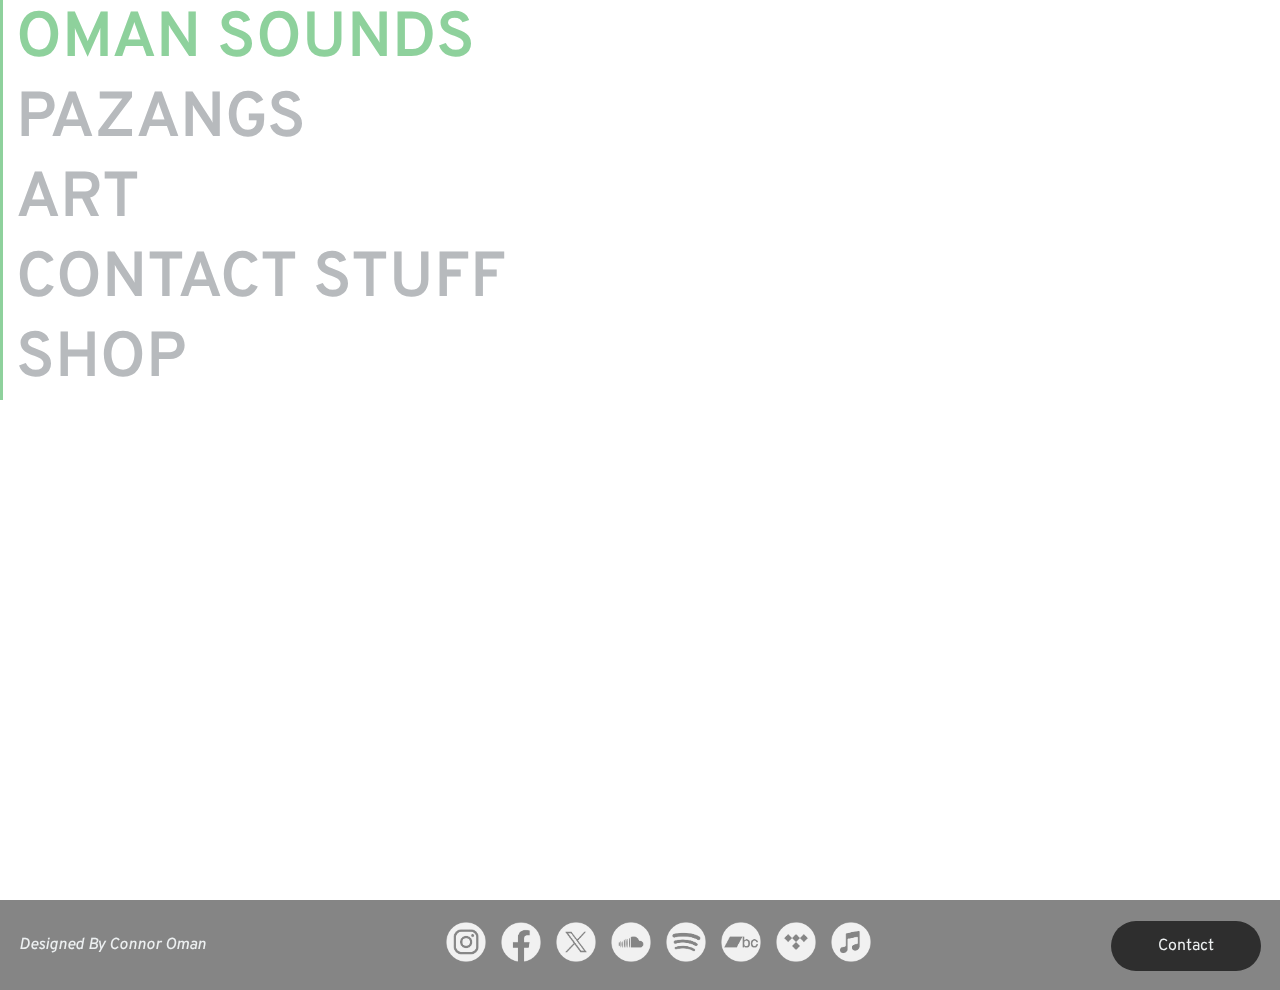
<file: index.html>
<!DOCTYPE html>
<html>
<head>
    <link rel="icon" href="MEDIA/O_LOGO.png">
    <link rel="stylesheet" href="CSS/style.css">
    <title>OMAN SOUNDS</title>
    <meta data-n-head="ssr" charset="utf-8">
    <meta data-n-head="ssr" name="viewport" content="width=device-width,user-scalable=yes,initial-scale=1,maximum-scale=5,minimum-scale=1">
    <meta data-n-head="ssr" name="title" content="OMAN">
    <script type="module" src="Threejs/main.js"></script>
</head>

<body>

        <canvas id="bg"></canvas>

        <div class="list-group">
            <a href="PAGES/omansounds.html" class="menu"><span>OMAN SOUNDS</span></a>
            <a href="PAGES/pazangs.html" class="menu"><span>PAZANGS</span></a>
            <a href="PAGES/art.html" class="menu"><span>ART</span></a>
            <a href="PAGES/contact.html" class="menu"><span>CONTACT STUFF</span></a> 
            <a href="#" class="restricted"><span>SHOP</span></a> 
        </div>
    


        <footer>
            <p>Designed By Connor Oman</p>
            <div class="icons">
                <a href="https://www.instagram.com/omansounds/" target="_blank" rel="noopener noreferrer"><img src="ICONS/WHITE ICONS/instagram.png" alt="" ></a>
                <a href="https://www.facebook.com/omansound" target="_blank" rel="noopener noreferrer"><img src="ICONS/WHITE ICONS/facebook.png" alt="" ></a>
                <a href="https://twitter.com/omansounds" target="_blank" rel="noopener noreferrer"><img src="ICONS/WHITE ICONS/x.png" alt="" ></a>
                <a href="https://soundcloud.com/omansounds" target="_blank" rel="noopener noreferrer"><img src="ICONS/WHITE ICONS/soundcloud.png" alt="" ></a>
                <a href="https://open.spotify.com/artist/5oAYGokIo17LPd5hSPGKab?si=jHeUiwX2R36ZQYF9AEYytw&nd=1&dlsi=00208355bb8a4d9e" target="_blank" rel="noopener noreferrer"><img src="ICONS/WHITE ICONS/spotify.png" alt="" ></a>
                <a href="https://omansounds.bandcamp.com/" target="_blank" rel="noopener noreferrer"><img src="ICONS/WHITE ICONS/bandcamp.png" alt="" ></a>
                <a href="https://tidal.com/browse/artist/38208561" target="_blank" rel="noopener noreferrer"><img src="ICONS/WHITE ICONS/tidal.png" alt="" ></a>
                <a href="https://music.apple.com/us/artist/oman/1530680207" target="_blank" rel="noopener noreferrer"><img src="ICONS/WHITE ICONS/applemusic.png" alt="" ></a>
            </div>
            <a class="cta" href="PAGES/contact.html".><button class="contact">Contact</button> </a> 
        </footer>

</body>
</html>
</file>
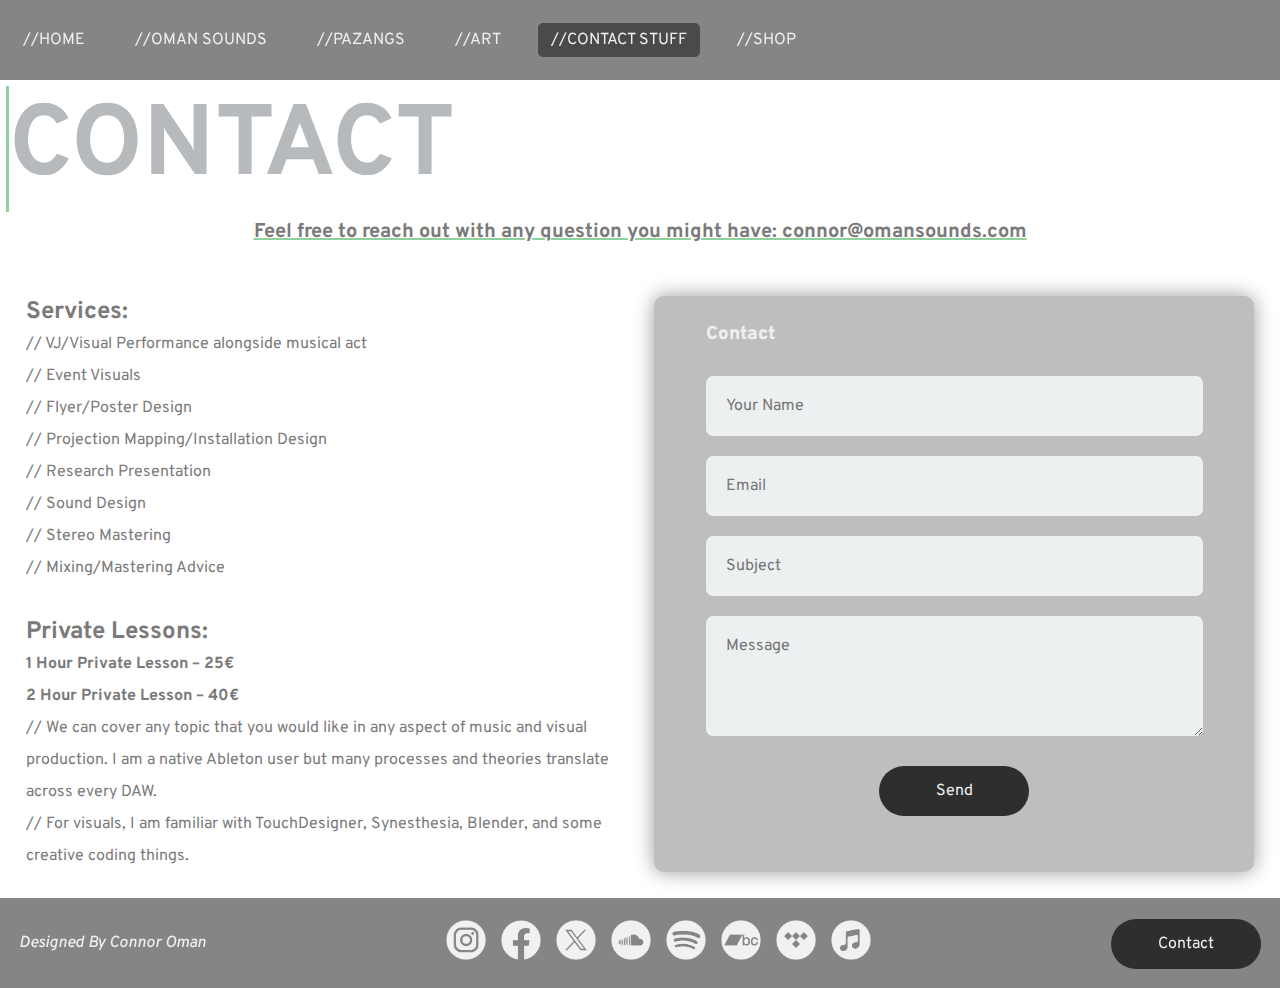
<file: PAGES/contact.html>
<!DOCTYPE html>
<html>

<head>
    <link rel="icon" href="../MEDIA/O_LOGO.png">
    <meta charset="UTF-8">
    <meta name="viewport" content="width=device-width, initial-scale=1.0">
    <title>CONTACT STUFF</title>
    <link rel="stylesheet" href="../CSS/style.css">
    <link rel="stylesheet" href="https://cdnjs.cloudflare.com/ajax/libs/font-awesome/5.15.3/css/all.min.css"/>
</head>

<body>

    <nav>
        <input type="checkbox" id="check">
        <label for="check" class="checkbtn">
            <i class="fas fa-bars"></i>
        </label>
        <ul>
            <li><a href="../index.html">//HOME</a></li>
            <li><a href="../PAGES/omansounds.html">//OMAN SOUNDS</a></li>
            <li><a href="../PAGES/pazangs.html">//PAZANGS</a></li>
            <li><a href="../PAGES/art.html">//ART</a></li>
            <li><a class="active" href="../PAGES/contact.html">//CONTACT STUFF</a></li>
            <li><a href="#" class="nav-restricted">//SHOP</a></li>
        </ul>
    </nav>

    <div class="header">
        <h1>CONTACT</h1>
    </div>
    
    <div class="reach-out">
    <h2>Feel free to reach out with any question you might have: connor@omansounds.com</h2>
    </div>
    
    <div class="contact-container">
        <div class="text-dings">
            <h2>Services:</h2>
            <p>// VJ/Visual Performance alongside musical act<br>

                // Event Visuals<br>
                
                // Flyer/Poster Design<br>
                
                // Projection Mapping/Installation Design<br>
                
                // Research Presentation<br>
                
                // Sound Design<br>
                
                // Stereo Mastering<br>
                
                // Mixing/Mastering Advice</p><br>

            <h2>Private Lessons:</h2>

                <h3>1 Hour Private Lesson – 25€<br>
                2 Hour Private Lesson – 40€ </h3>

                <p>// We can cover any topic that you would like in any aspect of music and visual production. I am a native Ableton user but many processes and theories translate across every DAW.<br>
                // For visuals, I am familiar with TouchDesigner, Synesthesia, Blender, and some creative coding things. </p>

        </div>

        <form action="https://api.web3forms.com/submit" method="POST">
            <h3>Contact</h3>
            <input type="hidden" name="access_key" value="5800b473-8b00-4436-8b8a-6d17a38d0528">
            <input type="text" name="" placeholder="Your Name" required>
            <input type="email" name="" placeholder="Email" required>
            <input type="text" name="" placeholder="Subject" required>
            <textarea name="message" rows="4" placeholder="Message"></textarea>
            <button type="submit">Send</button>
        </form>
           
    </div>

    <footer>
        <p>Designed By Connor Oman</p>
        <div class="icons">
            <a href="https://www.instagram.com/omansounds/" target="_blank" rel="noopener noreferrer"><img src="../ICONS/WHITE ICONS/instagram.png" alt="" width="40"></a>
            <a href="https://www.facebook.com/omansound" target="_blank" rel="noopener noreferrer"><img src="../ICONS/WHITE ICONS/facebook.png" alt="" width="40"></a>
            <a href="https://twitter.com/omansounds" target="_blank" rel="noopener noreferrer"><img src="../ICONS/WHITE ICONS/x.png" alt="" width="40"></a>
            <a href="https://soundcloud.com/omansounds" target="_blank" rel="noopener noreferrer"><img src="../ICONS/WHITE ICONS/soundcloud.png" alt="" width="40"></a>
            <a href="https://open.spotify.com/artist/5oAYGokIo17LPd5hSPGKab?si=jHeUiwX2R36ZQYF9AEYytw&nd=1&dlsi=00208355bb8a4d9e" target="_blank" rel="noopener noreferrer"><img src="../ICONS/WHITE ICONS/spotify.png" alt="" width="40"></a>
            <a href="https://omansounds.bandcamp.com/" target="_blank" rel="noopener noreferrer"><img src="../ICONS/WHITE ICONS/bandcamp.png" alt="" width="40"></a>
            <a href="https://tidal.com/browse/artist/38208561" target="_blank" rel="noopener noreferrer"><img src="../ICONS/WHITE ICONS/tidal.png" alt="" width="40"></a>
            <a href="https://music.apple.com/us/artist/oman/1530680207" target="_blank" rel="noopener noreferrer"><img src="../ICONS/WHITE ICONS/applemusic.png" alt="" width="40"></a>
        </div>
        <a href="contact.html".><button class="contact">Contact</button> </a> 
    </footer>

</body>
</html>
</file>
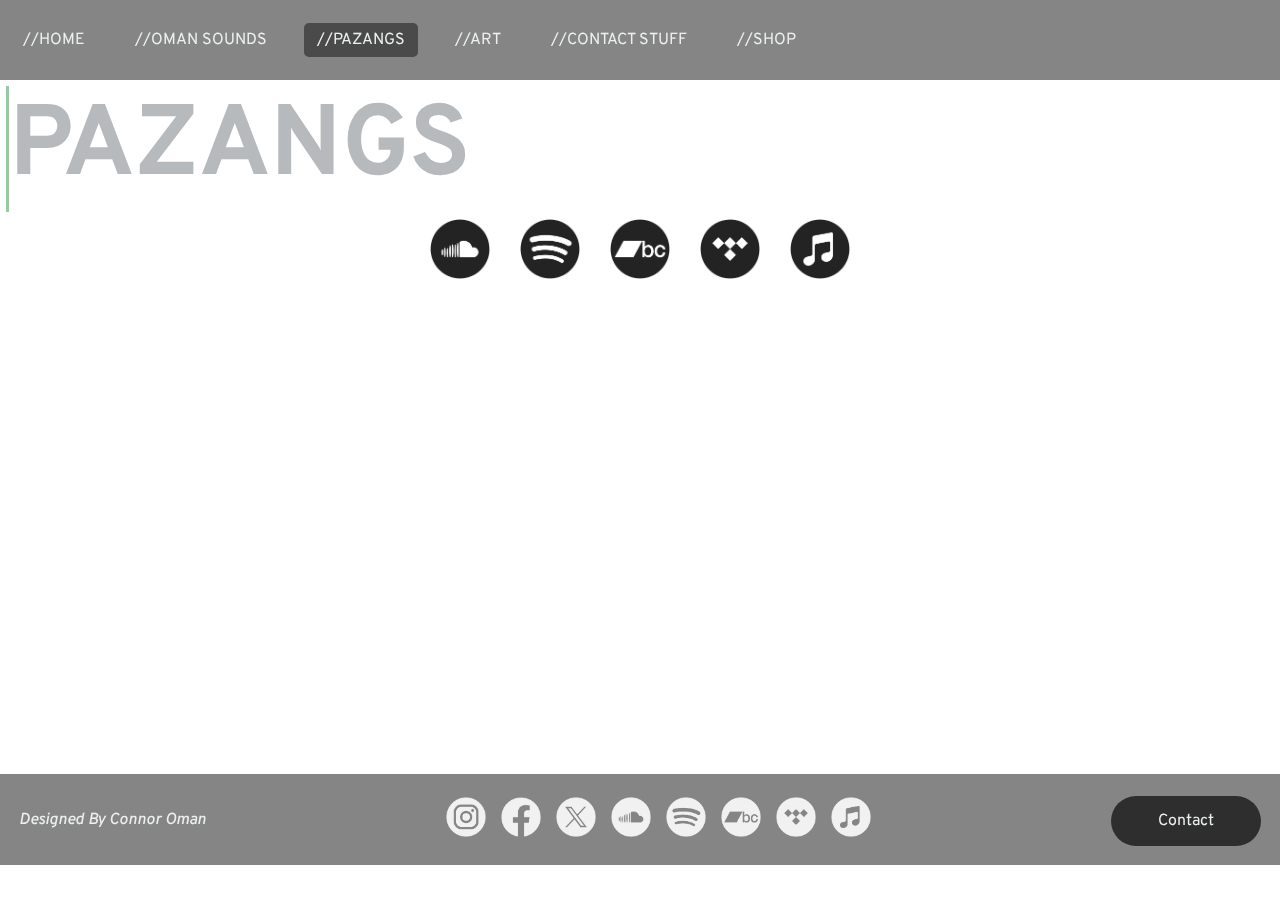
<file: PAGES/pazangs.html>
<!DOCTYPE html>
<html>
<head>
    <link rel="icon" href="../MEDIA/O_LOGO.png">
    <meta charset="UTF-8">
    <meta name="viewport" content="width=device-width, initial-scale=1.0">
    <title>PAZANGS</title>
    <link rel="stylesheet" href="../CSS/style.css">
    <link rel="stylesheet" href="https://cdnjs.cloudflare.com/ajax/libs/font-awesome/5.15.3/css/all.min.css"/>
    <script type="module" src="../js/inst_o.js"></script>
</head>
<body>
    <canvas id="bg2"></canvas>

    <div class="pazang-container">
        <nav>
            <input type="checkbox" id="check">
            <label for="check" class="checkbtn">
                <i class="fas fa-bars"></i>
            </label>
            <ul>
                <li><a href="../index.html">//HOME</a></li>
                <li><a href="../PAGES/omansounds.html">//OMAN SOUNDS</a></li>
                <li><a class="active" href="#">//PAZANGS</a></li>
                <li><a href="../PAGES/art.html">//ART</a></li>
                <li><a href="../PAGES/contact.html">//CONTACT STUFF</a></li>
                <li><a href="#" class="nav-restricted">//SHOP</a></li>
            </ul>
        </nav>

        <div class="header">
            <h1>PAZANGS</h1>
        </div>

        <div class="music-icons">
            <a href="https://soundcloud.com/omansounds" target="_blank" rel="noopener noreferrer"><img src="../ICONS/BLACK ICONS/soundcloud.png" alt="" width="60"></a>
            <a href="https://open.spotify.com/artist/5oAYGokIo17LPd5hSPGKab?si=jHeUiwX2R36ZQYF9AEYytw&nd=1&dlsi=00208355bb8a4d9e" target="_blank" rel="noopener noreferrer"><img src="../ICONS/BLACK ICONS/spotify.png" alt="" width="60"></a>
            <a href="https://omansounds.bandcamp.com/" target="_blank" rel="noopener noreferrer"><img src="../ICONS/BLACK ICONS/bandcamp.png" alt="" width="60"></a>
            <a href="https://tidal.com/browse/artist/38208561" target="_blank" rel="noopener noreferrer"><img src="../ICONS/BLACK ICONS/tidal.png" alt="" width="60"></a>
            <a href="https://music.apple.com/us/artist/oman/1530680207" target="_blank" rel="noopener noreferrer"><img src="../ICONS/BLACK ICONS/applemusic.png" alt="" width="60"></a>
        </div>

        <div class="pazang-gallery">
            <iframe style="border-radius:12px" src="https://open.spotify.com/embed/album/3oHZ1DuLc0IUsZ7SKvNDpt?utm_source=generator&theme=0" 
                width="100%" height="400" frameBorder="0" allowfullscreen="" allow="autoplay; clipboard-write; encrypted-media; fullscreen; picture-in-picture" loading="lazy"></iframe>
            <iframe style="border-radius:12px" src="https://open.spotify.com/embed/album/2vdlN9nOtCmcQYrryKhKrh?utm_source=generator&theme=0" 
                width="100%" height="400" frameBorder="0" allowfullscreen="" allow="autoplay; clipboard-write; encrypted-media; fullscreen; picture-in-picture" loading="lazy"></iframe>
            <iframe style="border-radius:12px" src="https://open.spotify.com/embed/album/5hFRW1rt4URAB541fh94gN?utm_source=generator&theme=0" 
                width="100%" height="400" frameBorder="0" allowfullscreen="" allow="autoplay; clipboard-write; encrypted-media; fullscreen; picture-in-picture" loading="lazy"></iframe>
        </div>

        <footer>
            <p>Designed By Connor Oman</p>
            <div class="icons">
                <a href="https://www.instagram.com/omansounds/" target="_blank" rel="noopener noreferrer"><img src="../ICONS/WHITE ICONS/instagram.png" alt="" width="40"></a>
                <a href="https://www.facebook.com/omansound" target="_blank" rel="noopener noreferrer"><img src="../ICONS/WHITE ICONS/facebook.png" alt="" width="40"></a>
                <a href="https://twitter.com/omansounds" target="_blank" rel="noopener noreferrer"><img src="../ICONS/WHITE ICONS/x.png" alt="" width="40"></a>
                <a href="https://soundcloud.com/omansounds" target="_blank" rel="noopener noreferrer"><img src="../ICONS/WHITE ICONS/soundcloud.png" alt="" width="40"></a>
                <a href="https://open.spotify.com/artist/5oAYGokIo17LPd5hSPGKab?si=jHeUiwX2R36ZQYF9AEYytw&nd=1&dlsi=00208355bb8a4d9e" target="_blank" rel="noopener noreferrer"><img src="../ICONS/WHITE ICONS/spotify.png" alt="" width="40"></a>
                <a href="https://omansounds.bandcamp.com/" target="_blank" rel="noopener noreferrer"><img src="../ICONS/WHITE ICONS/bandcamp.png" alt="" width="40"></a>
                <a href="https://tidal.com/browse/artist/38208561" target="_blank" rel="noopener noreferrer"><img src="../ICONS/WHITE ICONS/tidal.png" alt="" width="40"></a>
                <a href="https://music.apple.com/us/artist/oman/1530680207" target="_blank" rel="noopener noreferrer"><img src="../ICONS/WHITE ICONS/applemusic.png" alt="" width="40"></a>
            </div>
            <a href="contact.html".><button class="contact">Contact</button> </a> 
        </footer>
    </div>
  
</body>
</html>
</file>
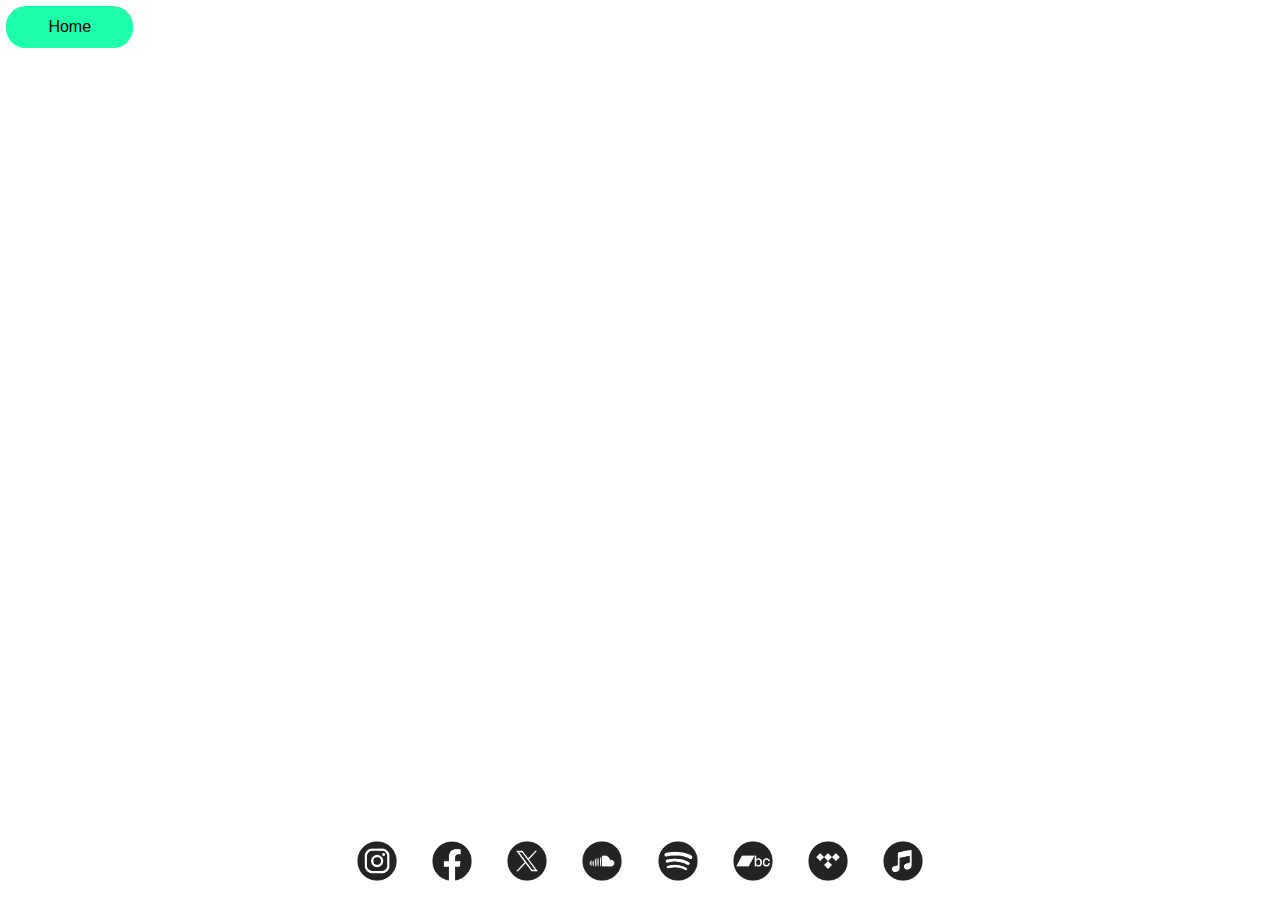
<file: PAGES/shop.html>
<!DOCTYPE html>
<html lang="en">
<head>
    <link rel="icon" href="../MEDIA/O_LOGO.png">
    <meta charset="UTF-8">
    <meta name="viewport" content="width=device-width, initial-scale=1.0">
    <link rel="stylesheet" href="../CSS/style6.css">
    <title>SHOP</title>
    <a href="../index.html".><button class="btnh"> Home</button> </a> 
</head>
<body>
    

    <footer>
        <div class="icons">
            <a href="https://www.instagram.com/omansounds/" target="_blank" rel="noopener noreferrer"><img src="../ICONS/BLACK ICONS/instagram.png" alt="" width="40"></a>
            <a href="https://www.facebook.com/omansound" target="_blank" rel="noopener noreferrer"><img src="../ICONS/BLACK ICONS/facebook.png" alt="" width="40"></a>
            <a href="https://twitter.com/omansounds" target="_blank" rel="noopener noreferrer"><img src="../ICONS/BLACK ICONS/x.png" alt="" width="40"></a>
            <a href="https://soundcloud.com/omansounds" target="_blank" rel="noopener noreferrer"><img src="../ICONS/BLACK ICONS/soundcloud.png" alt="" width="40"></a>
            <a href="https://open.spotify.com/artist/5oAYGokIo17LPd5hSPGKab?si=jHeUiwX2R36ZQYF9AEYytw&nd=1&dlsi=00208355bb8a4d9e" target="_blank" rel="noopener noreferrer"><img src="../ICONS/BLACK ICONS/spotify.png" alt="" width="40"></a>
            <a href="https://omansounds.bandcamp.com/" target="_blank" rel="noopener noreferrer"><img src="../ICONS/BLACK ICONS/bandcamp.png" alt="" width="40"></a>
            <a href="https://tidal.com/browse/artist/38208561" target="_blank" rel="noopener noreferrer"><img src="../ICONS/BLACK ICONS/tidal.png" alt="" width="40"></a>
            <a href="https://music.apple.com/us/artist/oman/1530680207" target="_blank" rel="noopener noreferrer"><img src="../ICONS/BLACK ICONS/applemusic.png" alt="" width="40"></a>
        </div>
    </footer> 
    
</body>
</html>
</file>
<file: CSS/style.css>
@import url('https://fonts.googleapis.com/css2?family=Overpass:ital,wght@0,100..900;1,100..900&display=swap');

/* Global Reset and Base Styles */
* {
    margin: 0;
    padding: 0;
    box-sizing: border-box;
    /*font-family: "Trebuchet MS", Arial, sans-serif;*/
    font-family: "Overpass", "Trebuchet MS", Arial, sans-serif;
}
body {
    min-height: 100vh;
    display: flex;
    flex-direction: column;
}
canvas {
    /*
    position: fixed;
    top: 0;
    left: 0;
    z-index: 0;
    height: 100vh;
    */
    object-fit: cover;
    position: fixed;
    width: 100%;
    height: 100vh;
    top: 0;
    left: 0;
    z-index: -100;
}
:root {
    --off-white: #edf0f1;
    --green-border: #8ed19c;
    --button-color: #2e2e2e;
    --button-hover: #4a4a4a;
}
:root {
    --base-font-size: 16px;
    --main-head-font: 100px;
}
img{
    -khtml-user-select: none;
    -o-user-select: none;
    -moz-user-select: none;
    -webkit-user-select: none;
    user-select: none;
}





/* Footer Styles */
footer {
    background-color: rgba(103, 103, 103, 0.8);
    width: 100%;
    display: flex;
    justify-content: space-between; /* Keep content evenly spaced horizontally */
    align-items: center; /* Center content vertically */
    padding: 1.5%;
    backdrop-filter: blur(20px);
    margin-top: auto; /* Ensure footer is at the bottom */
    z-index: 1;
    right: 0;
    left: 0;
}
footer p {
    font-size: var(--base-font-size);
    font-style:italic; 
    font-weight: 500;
    color: var(--off-white);
}
footer .icons {
    display: flex;
    justify-content: center;
    gap: 15px;
}
footer .icons a img {
    width: 100%;
    max-width: 40px;
    height: auto;
    margin: 0;
}
.contact {
    padding: 15px;
    background: var(--button-color);
    color: var(--off-white);
    font-size: var(--base-font-size);
    border: 0;
    outline: none;
    cursor: pointer;
    border-radius: 30px;
    width: 150px;
    margin: 2px auto 0;
}
.contact:hover {
    background: var(--button-hover);
    transition: all .5s;
}
/* End */




/* Nav Bar */
nav{
    background-color: rgba(103, 103, 103, 0.8);
    height: 80px;
    width: 100%;
    backdrop-filter: blur(20px);
}
label.check {
    float: right;
}
nav ul {
    display: inline-block;
}
nav ul li{
    display: inline-block;
    line-height: 80px;
    margin: 0 10px;
}
nav ul li a{
    color: var(--off-white);
    text-decoration: none;
    font-size: var(--base-font-size);
    text-transform: uppercase;
    padding: 7px 13px;
    border-radius: 5px;
}
ul a.active, ul a:hover {
    background: #4a4a4a;
    transition: .5s;
    z-index: 1;
}
.nav-restricted:hover {
    background: #ff0000;
    text-decoration: line-through 5px;
    transition: .5s;
}
.checkbtn {
    font-size: 30px;
    color: var(--off-white);
    float: right;
    line-height: 80px;
    margin-right: 40px;
    cursor: pointer;
    display: none;
}
#check {
    display: none;
}
/* End */




/* Title */
.header {
    padding: 0.5%;
}
h1 { 
    font-size: var(--main-head-font); 
    font-weight: 700;
    color: #b7babd;
    border-left: .3vw solid var(--green-border);
} 
/* End */ 




/* Home Page */
.list-group {
    display: inline-flex; /* This ensures that the list itself is not a full-width block */
    flex-direction: column; /* Items stack in a column */
    height: 100vh;
    align-items: flex-start; /* Ensure items align to the left */
}
.list-group a {
    display: inline-flex; /* Allow content to take up as much space as it needs */
    flex-direction: column;
    text-decoration: none;
    padding: 0vh 1vw;
    border-left: .278vw solid var(--green-border);
    color: #b7babd;
    font-size: 4.96vw;
    font-weight: 600;
    cursor: pointer;
    margin-bottom: 0px;
    width: auto; /* Ensure anchor only takes the width of the content */
    
}.restricted a {
    display: inline-flex; /* Allow content to take up as much space as it needs */
    flex-direction: column;
    text-decoration: none;
    padding: 0vh 1vw;
    border-left: .278vw solid var(--green-border);
    color: #b7babd;
    font-size: 4.96vw;
    font-weight: 600;
    cursor: pointer;
    margin-bottom: 0px;
    width: auto; /* Ensure anchor only takes the width of the content */
}
.menu:hover {
    color: var(--green-border);
    transition: .5s;
}
.restricted:hover {
    color: #ff0000;
    text-decoration: line-through #ff0000 5px;
    transition: .5s;
}
/* End */





/* OMAN SOUNDS PAGE */
.video-container video{
    top: 0;
    left: 0;
    width: 100%;
    height: 100vh;
    object-fit: cover;
    z-index: -1;
}

/* END  */






/* PAZANGS PAGE */
.pazang-container {
    display: flex;
    flex-direction: column;
}
#bg2 {
    position: fixed; /* Fixed position to act as background */
    top: 0;
    left: 0;
    width: 100vw; /* Full viewport width */
    height: 100vh; /* Full viewport height */
    z-index: -1; /* Behind other content */
}
.music-icons {
    display: flex;
    justify-content: center;
    gap: 30px;
}
.pazang-gallery{
    display: grid;
    grid-template-columns: repeat(auto-fit, minmax(200px, 1fr));
    grid-gap: 30px;
    align-items: center;
    justify-content: center;
    padding: 2% 5%;
    padding-bottom: 5%;
}
/* End */






/* ART PAGE */
.art-gallery{
    display: grid;
    grid-template-columns: repeat(auto-fit, minmax(200px, 1fr));
    grid-gap: 30px;
    align-items: center;
    justify-content: center;
    padding: 2% 5%;
    padding-bottom: 5%;
}
.art-gallery img{
    width: 100%;
}
/*
@keyframes appear {
    100% {
        opacity: 0;
    }
    50% {
        opacity: 1;
        transform: translate();
    }
    0% {
        transform: translate();
    }
}
 /*
.art-gallery img {
    animation: appear linear;
    animation-timeline: view();
    animation-range: entry 0% cover 40%;
}
/* End */




/* Contact Page */
.reach-out h2 {
    display: flex;
    color: #7a7a7a; 
    justify-content: center;
    padding-bottom: 2%;;
    font-size: 20px;
    text-decoration: underline var(--green-border);
}
.contact-container {
    display: flex;
    justify-content: space-evenly;
    padding: 2%;;
}
.text-dings {
    display: flex;
    flex-direction: column;
    line-height: 200%;
    /*line-height: 2.0vw; */
    color: #7a7a7a; 
    font-style: normal; 
    font-variant: normal; 
    width: 100%;
    max-width: 800px;
}
.text-dings h2 {
    font-size: 24px; 
}
.text-dings h3 {
    font-size: var(--base-font-size); 
}
.text-dings ul li {
    font-size: var(--base-font-size); 
    margin: 0 20px;
}
form {
    background-color: #bebebe;
    box-shadow: 0 0 20px rgba(0, 0, 0, 0.4);
    display: flex;
    flex-direction: column;
    padding: 2vw 4vw;
    width: 100%;
    max-width: 600px;
    border-radius: 10px;
    max-height: 600px;
}
form h3 {
    color: var(--off-white);
    font-weight: 800;
    margin-bottom: 20px;
}
form input, form textarea {
    border: 0;
    margin: 10px 0;
    padding: 20px;
    outline: none;
    background: var(--off-white);
    font-size: var(--base-font-size);
    border-radius: 7px;
    max-width: 600px;
    resize: vertical;
}
form button {
    padding: 15px;
    background: var(--button-color);
    color: var(--off-white);
    font-size: var(--base-font-size);
    border: 0;
    outline: none;
    cursor: pointer;
    border-radius: 30px;
    width: 150px;
    margin: 20px auto 0;
}
form button:hover {
    background: #4a4a4a;
    transition: all .5s;
}
/* End */





/* Responsive Styles */
@media only screen and (max-width: 952px) {

    /* Main Page */
    .header {
        padding: 0%;
    }
    h1 {
        display: flex;
        justify-content: center;
        border-left: none;
    }
    /* End */




    /* Nav Bar */
    ul {
        position: fixed;
        width: 100%;
        height: 100vh;
        background: #4a4a4a;
        top: 80px;
        left: -100%;
        transition: all 0.5s;
    }
    nav ul li {
        display: block;
        margin: 50px 0;
        line-height: 30px;
    }
    nav ul li a{
        font-size: 20px;
    }
    ul a:hover, ul a.active {
        background-color: none;
        color:var(--green-border);
    }
    #check:checked ~ ul{
        left: 0;
    }
    .checkbtn {
        display: block;  
    }
    nav ul li a {
        font-size: 40px;
    }
    /* End */





    /* Home Page */
    .list-group {
        display: flex;
        flex-direction: column;
    }
    .list-group a {
        padding: 4vh  4vw;
        border-left: 1vw solid var(--green-border);
        background: unset;
        line-height: 4.4vw;
        font-size: 10vw;
    }
    /* End Home Page */




    /* Oman Sounds Page*/
    .os-content {
        min-height: 100vh;
    }
    /* End */




    /* Pazangs stuff??? */
    .music-icons {
        padding: 5%;
    }
    .pazang-gallery{
        padding: 10%;
        gap: 100px
    }
    /* End */




    /* Art Page */
    .art-gallery{
        display: flex;
        flex-direction: column;
        margin: 50px;
    }
    /* End */



    /* Contact Page */
    .reach-out h2 {
        text-align: center;
        padding: 5%;;
        font-size: 15px;
        text-decoration: underline var(--green-border);
    }
    .contact-container{
        display: flex;
        flex-direction: column;
        justify-content: center;
        align-items: center;
        padding-bottom: 10%;
        gap: 20px;
    }
    form {
        padding: 2vw 4vw;
        width: 90%;
        max-width: 600px;
        border-radius: 10px;
    }
    .text-dings {
        padding: 2vw 4vw;
        width: 100%;
    }
    /* End */





    /* Footer */
    footer {
        display: flex;
        flex-direction: column;
        justify-content: center;
        align-items: center;
        padding: 5%;
        z-index: 1;
    }
    footer p {
        display: none;
    }
    /* End */
}



@media only screen and (max-width: 650px) {

    /* Main Page */
    h1 { 
        font-size: 80px; 
    } 
    /* End */



    /* Nav Bar */
    ul {
        position: fixed;
        width: 100%;
        height: 100vh;
        background: #4a4a4a;
        top: 80px;
        left: -100%;
        transition: all 0.5s;
    }
    nav ul li {
        display: block;
        margin: 50px 0;
        line-height: 15px;
    }
    nav ul li a{
        font-size: 20px;
    }
    ul a:hover, ul a.active {
        background-color: none;
        color:rgb(30, 255, 169);
    }
    #check:checked ~ ul{
        left: 0;
    }
    .checkbtn {
        display: block;  
    }
    nav ul li a {
        font-size: 20px;
    }
    /* End */




     /* Oman Sounds Page*/
     .video-container video {
        position: absolute;
        object-fit: cover;
    }
    /* End */




    /* Pazangs Page */
    .music-icons {
        gap: 15px;
    }
    /* End */




    /* Footer */
    footer {
        z-index: 1;
    }
    /* End */
}

@media only screen and (max-width: 390px) {
 
    /* Main Stuff */
    body {
        min-height: 100vh;
        display: flex;
        flex-direction: column;
    }
    h1 { 
        font-size: 80px; 
    } 
    /* End */



    /* Nav Bar */
    ul {
        position: fixed;
        width: 100%;
        height: 100vh;
        background: #4a4a4a;
        top: 80px;
        left: -100%;
        transition: all 0.5s;
    }
    nav ul li {
        display: block;
        margin: 50px 0;
        line-height: 15px;
    }
    nav ul li a{
        font-size: 20px;
    }
    ul a:hover, ul a.active {
        background-color: none;
        color:rgb(30, 255, 169);
    }
    #check:checked ~ ul{
        left: 0;
    }
    .checkbtn {
        display: block;  
    }
    nav ul li a {
        font-size: 20px;
    }
    /* End */



     /* Oman Sounds Page*/
     .video-container video {
        position: absolute;
        object-fit: cover;
    }
    /* End */



    /* Pazangs Page */
    .music-icons {
        gap: 15px;
    }
    /* End */




    /* Footer */
    footer {
        z-index: 1;
    }
    /* End */
}
</file>
<file: CSS/style6.css>
/* Global Reset and Base Styles */
* {
    margin: 0;
    padding: 0;
    box-sizing: border-box;
    font-family: Futura, "Trebuchet MS", Arial, sans-serif;
}

body {
    display: flex;
    flex-direction: column;
    height: 100vh;
    background-color: #fff;
}


.btnh{
    width: 10%;
    text-align: center;
    background-color: rgb(30, 255, 169); /* Blue background */
    border: none; /* Remove borders */
    color: rgb(0, 0, 0); /* White text */
    padding: 12px 16px; /* Some padding */
    font-size: 16px; /* Set a font size */
    cursor: pointer; /* Mouse pointer on hover */    
    border-radius: 20px;
}

.btnh:hover {
    color: rgb(255, 255, 255);
    text-decoration: none;
    overflow: hidden;
    cursor: pointer;
}

a {
    padding: 0.5%;
}
/* Footer Styles */
footer {
    display: flex;
    flex-wrap: wrap;
    margin-top: auto;
    justify-content: center;
    z-index: 1;
    padding: 1%;
}

.icons{
    display: flex;
    justify-content: center;
    gap: 30px;
}
</file>
